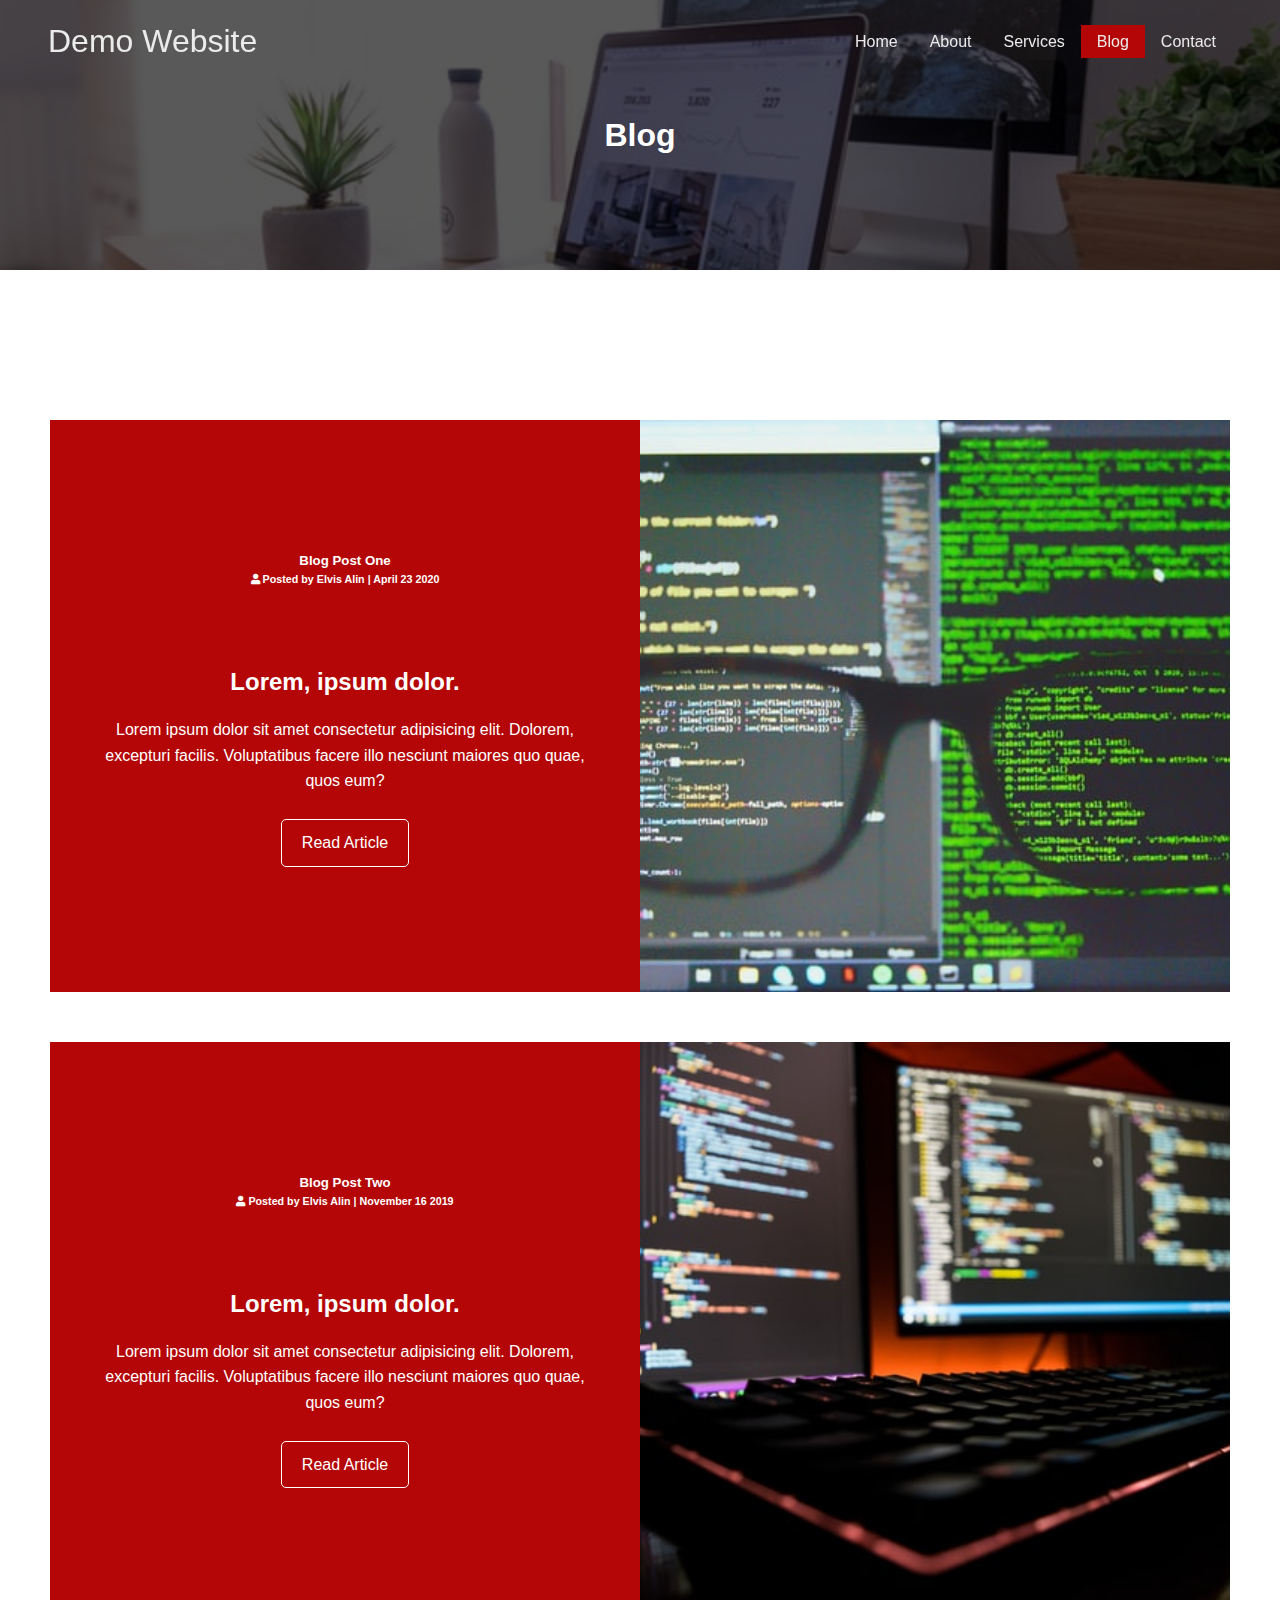
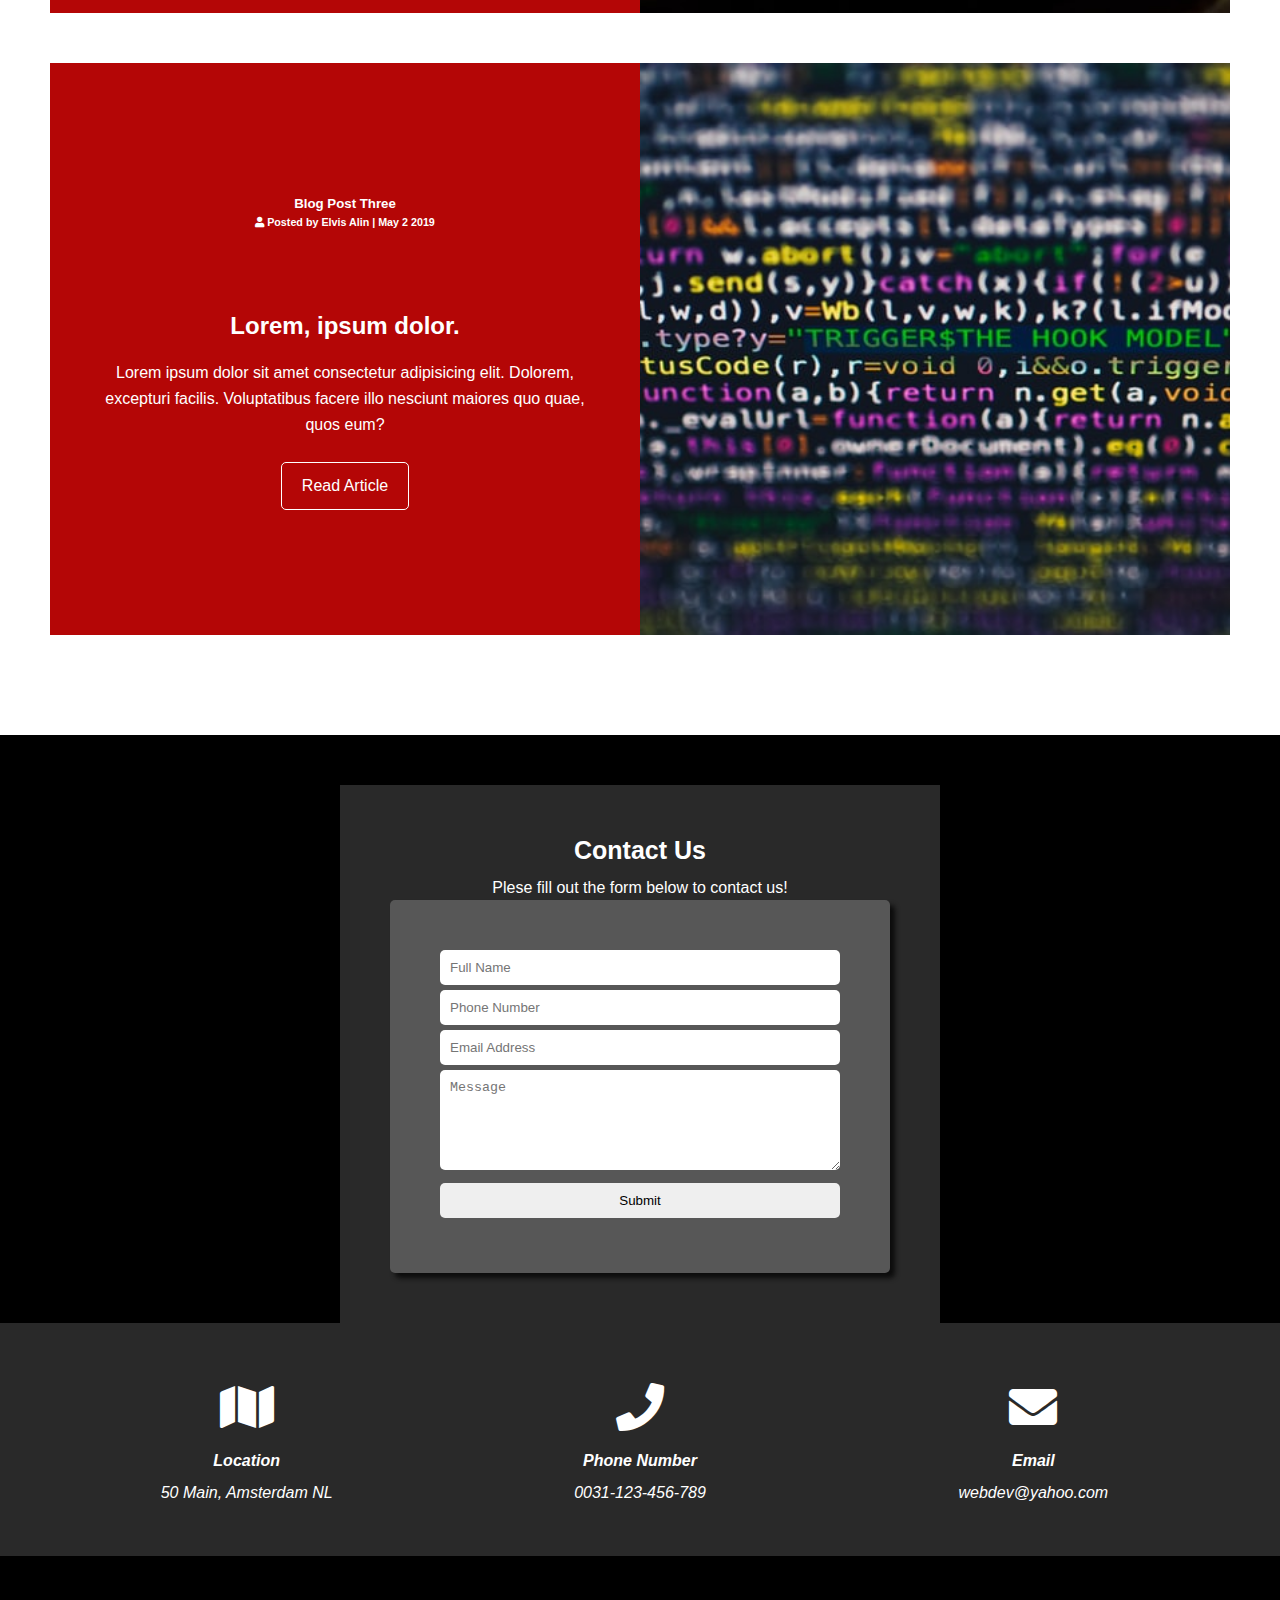
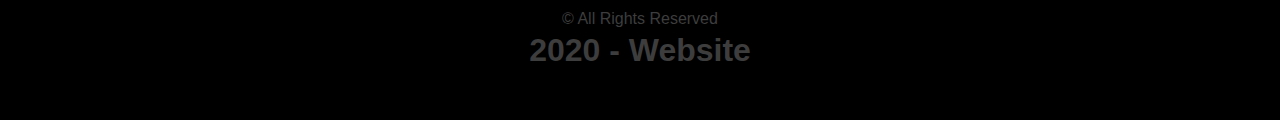
<file: blog.html>
<!DOCTYPE html>
<html lang="en">

<head>
  <meta charset="UTF-8">
  <meta name="viewport" content="width=device-width, initial-scale=1.0">
  <link rel="stylesheet" href="https://cdnjs.cloudflare.com/ajax/libs/font-awesome/5.15.1/css/all.min.css" />
  <title>Website</title>
  <link rel="stylesheet" href="css/utils.css">
  <link rel="stylesheet" href="css/style.css">
</head>

<body>
  <header class="header blog">

    <div class="navbar top" id="navbar">
      <a href="index.html">Demo Website</a>
      <div class="menu-btn">
        <div class="menu-btn-lines"></div>
      </div>
      <ul class="menu-items">
        <li><a href="index.html" class="menu-item">Home</a></li>
        <li><a href="index.html#about" class="menu-item">About</a></li>
        <li><a href="index.html#services" class="menu-item">Services</a></li>
        <li><a href="index.html#blog" class="menu-item active">Blog</a></li>
        <li><a href="index.html#contact" class="menu-item">Contact</a></li>
      </ul>
    </div>

    <div class="header-content flex-content">
      <h1>Blog</h1>
    </div>
  </header>




  <!-- BLOG -->
  <section id="blog">

    <div class="grid-items2">

      <div class="text flex-content">
        <div class="meta">
          <h5>Blog Post One</h5>
          <h6>
            <i class="fas fa-user"></i> Posted by
            <strong>Elvis Alin</strong> | April 23 2020
          </h6>
        </div>
        <h2>Lorem, ipsum dolor.</h2>
        <p>
          Lorem ipsum dolor sit amet consectetur adipisicing elit. Dolorem,
          excepturi facilis. Voluptatibus facere illo nesciunt maiores quo quae, quos eum?
        </p>
        <a href="post.html" class="btn btn-outline">Read Article</a>
      </div>

      <img src="poze/post.jpg" alt="">
    </div>

    <div class="grid-items2">

      <div class="text flex-content">
        <div class="meta">
          <h5>Blog Post Two</h5>
          <h6>
            <i class="fas fa-user"></i> Posted by
            <strong>Elvis Alin</strong> | November 16 2019
          </h6>
        </div>
        <h2>Lorem, ipsum dolor.</h2>
        <p>
          Lorem ipsum dolor sit amet consectetur adipisicing elit. Dolorem,
          excepturi facilis. Voluptatibus facere illo nesciunt maiores quo quae, quos eum?
        </p>
        <a href="post.html" class="btn btn-outline">Read Article</a>
      </div>

      <img src="poze/post (2).jpg" alt="">
    </div>

    <div class="grid-items2">

      <div class="text flex-content">
        <div class="meta">
          <h5>Blog Post Three</h5>
          <h6>
            <i class="fas fa-user"></i> Posted by
            <strong>Elvis Alin</strong> | May 2 2019
          </h6>
        </div>
        <h2>Lorem, ipsum dolor.</h2>
        <p>
          Lorem ipsum dolor sit amet consectetur adipisicing elit. Dolorem,
          excepturi facilis. Voluptatibus facere illo nesciunt maiores quo quae, quos eum?
        </p>
        <a href="post.html" class="btn btn-outline">Read Article</a>
      </div>

      <img src="poze/post (3).jpg" alt="">
    </div>
  </section>



  <!-- CONTACT -->
  <section id="contact">
    <div class="container">
      <div class="text-centered">
        <h4>Contact Us</h4>
        <p>Plese fill out the form below to contact us!</p>
      </div>
      <form id="contactForm" type="file" method="POST" data-netlify="true">
        <input type="text" placeholder="Full Name" name="name" id="name">
        <input type="tel" placeholder="Phone Number" name="tel" id="tel">
        <input type="email" placeholder="Email Address" name="email" id="email">
        <textarea placeholder="Message" name="message" id="message"></textarea>
        <input type="submit" value="Submit">
      </form>
    </div>
  </section>

  </main>

  <address>
    <div class="grid-items3">
      <div class="item">
        <i class="fas fa-map fa-3x"></i>
        <h4>Location</h4>
        <p>50 Main, Amsterdam NL</p>
      </div>

      <div class="item">
        <i class="fas fa-phone fa-3x"></i>
        <h4>Phone Number</h4>
        <p>0031-123-456-789</p>
      </div>

      <div class="item">
        <i class="fas fa-envelope fa-3x"></i>
        <h4>Email</h4>
        <p>webdev@yahoo.com</p>
      </div>
    </div>
  </address>


  <!-- FOOTER -->
  <footer class="text-centered">
    <p>&copy; All Rights Reserved </p>
    <h1>2020 - Website</h1>
  </footer>

  <script src="js/main.js"></script>
</body>

</html>
</file>
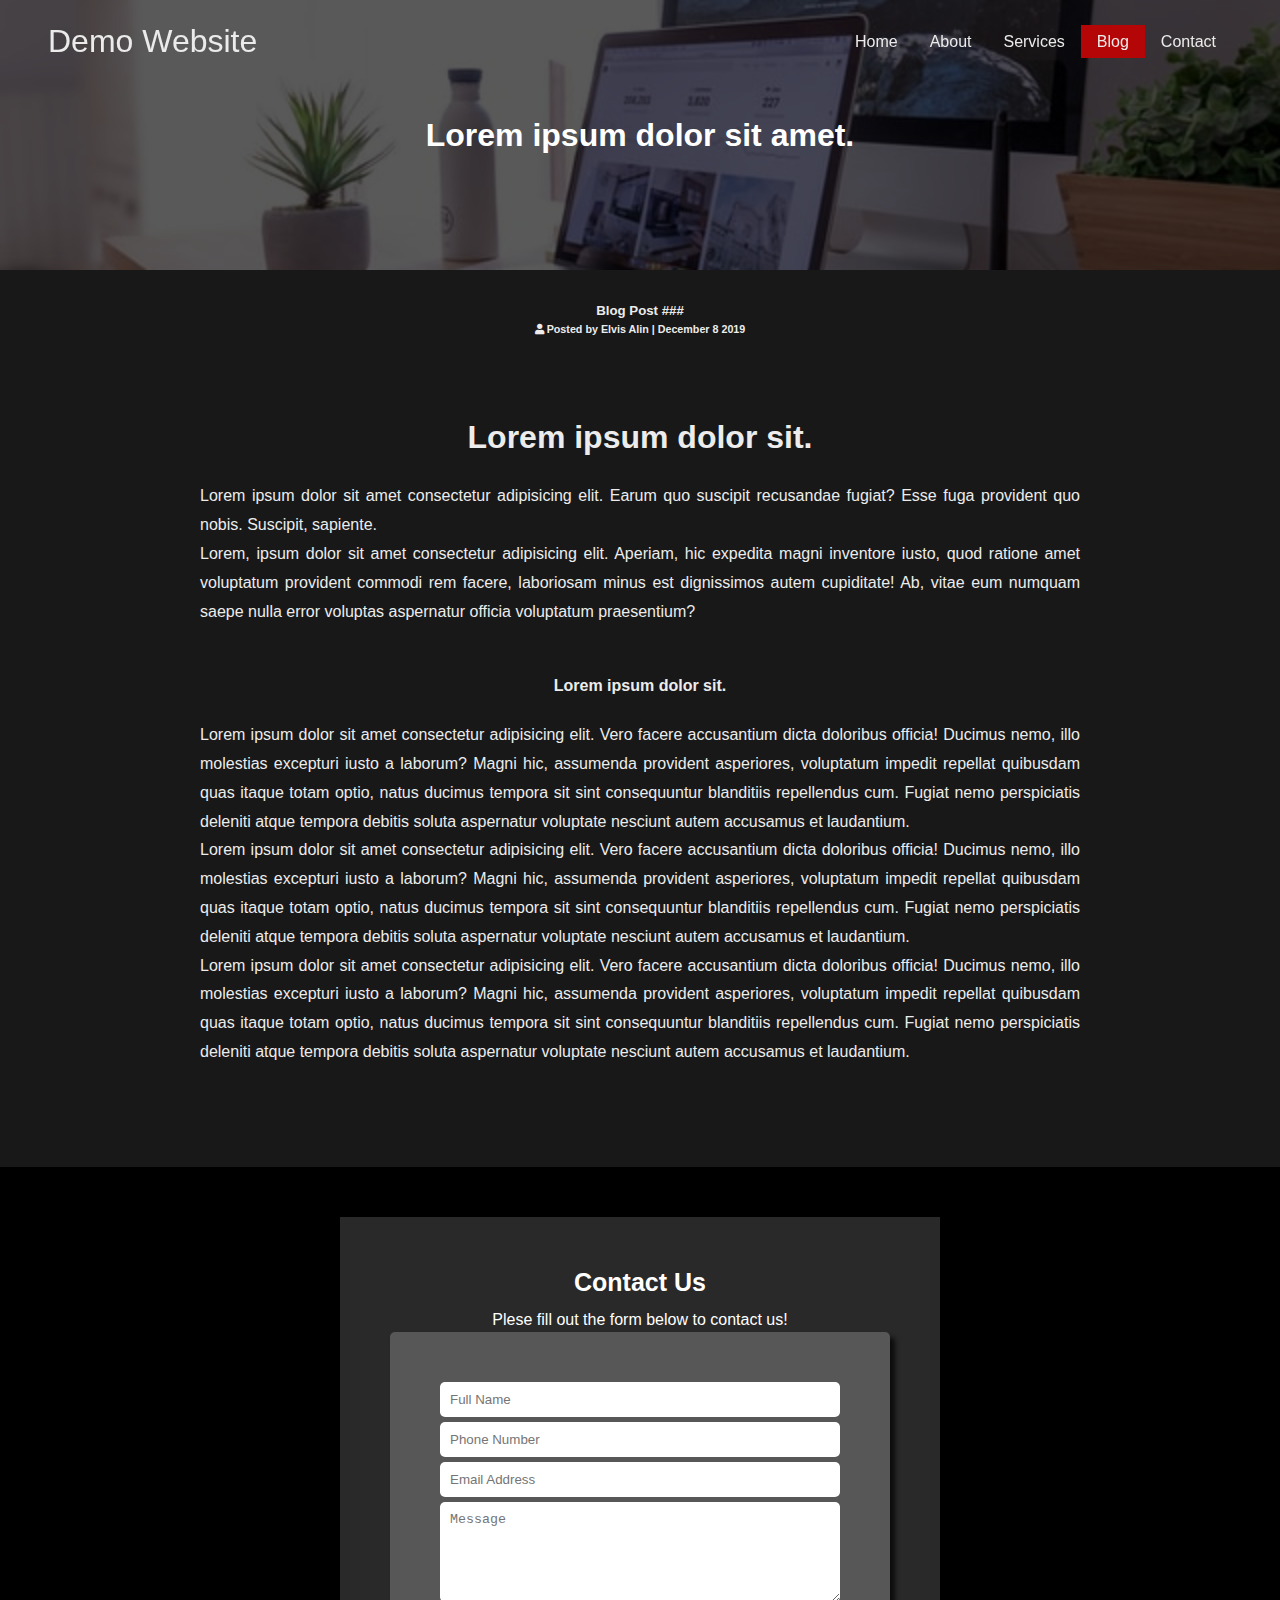
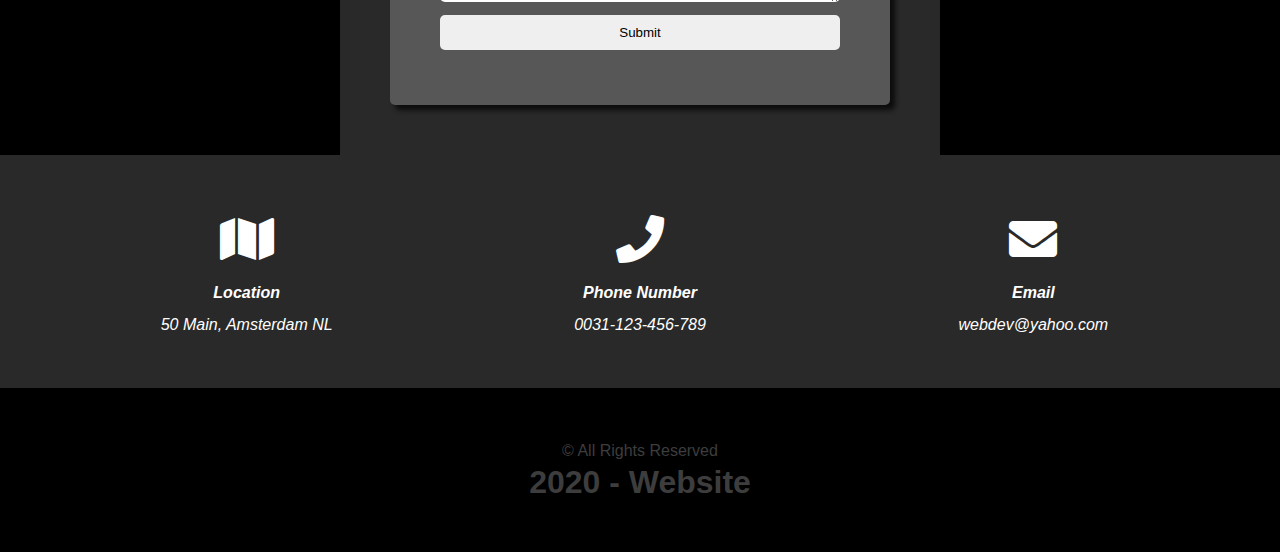
<file: post.html>
<!DOCTYPE html>
<html lang="en">

<head>
  <meta charset="UTF-8">
  <meta name="viewport" content="width=device-width, initial-scale=1.0">
  <link rel="stylesheet" href="https://cdnjs.cloudflare.com/ajax/libs/font-awesome/5.15.1/css/all.min.css" />
  <title>Website</title>
  <link rel="stylesheet" href="css/utils.css">
  <link rel="stylesheet" href="css/style.css">
</head>

<body>
  <header class="header blog">

    <div class="navbar top" id="navbar">
      <a href="index.html">Demo Website</a>
      <div class="menu-btn">
        <div class="menu-btn-lines"></div>
      </div>
      <ul class="menu-items">
        <li><a href="index.html" class="menu-item">Home</a></li>
        <li><a href="index.html#about" class="menu-item">About</a></li>
        <li><a href="index.html#services" class="menu-item">Services</a></li>
        <li><a href="index.html#blog" class="menu-item active">Blog</a></li>
        <li><a href="index.html#contact" class="menu-item">Contact</a></li>
      </ul>
    </div>

    <div class="header-content flex-content">
      <h1>Lorem ipsum dolor sit amet.</h1>
    </div>
  </header>


  <section id="post">
    <article>
      <div class="text-centered">
        <div class="meta">
          <h5>Blog Post ###</h5>
          <h6>
            <i class="fas fa-user"></i> Posted by
            <strong>Elvis Alin</strong> | December 8 2019
          </h6>
        </div>


        <h1>Lorem ipsum dolor sit.</h1><br>
        <p>Lorem ipsum dolor sit amet consectetur adipisicing elit. Earum quo suscipit
          recusandae fugiat? Esse fuga provident quo nobis. Suscipit, sapiente.
        </p>
        <p class="paragraph">
          Lorem, ipsum dolor sit amet consectetur adipisicing elit. Aperiam,
          hic expedita magni inventore iusto, quod ratione amet voluptatum provident commodi
          rem facere, laboriosam minus est dignissimos autem cupiditate! Ab, vitae eum
          numquam saepe nulla error voluptas aspernatur officia voluptatum praesentium?
        </p>
        <h4>Lorem ipsum dolor sit.</h4><br>
        <p>
          Lorem ipsum dolor sit amet consectetur adipisicing elit. Vero facere accusantium
          dicta doloribus officia! Ducimus nemo, illo molestias excepturi iusto a laborum?
          Magni hic, assumenda provident asperiores, voluptatum impedit repellat quibusdam
          quas itaque totam optio, natus ducimus tempora sit sint consequuntur blanditiis
          repellendus cum. Fugiat nemo perspiciatis deleniti atque tempora debitis soluta
          aspernatur voluptate nesciunt autem accusamus et laudantium.
        </p>
        <p>
          Lorem ipsum dolor sit amet consectetur adipisicing elit. Vero facere accusantium
          dicta doloribus officia! Ducimus nemo, illo molestias excepturi iusto a laborum?
          Magni hic, assumenda provident asperiores, voluptatum impedit repellat quibusdam
          quas itaque totam optio, natus ducimus tempora sit sint consequuntur blanditiis
          repellendus cum. Fugiat nemo perspiciatis deleniti atque tempora debitis soluta
          aspernatur voluptate nesciunt autem accusamus et laudantium.
        </p>
        <p>
          Lorem ipsum dolor sit amet consectetur adipisicing elit. Vero facere accusantium
          dicta doloribus officia! Ducimus nemo, illo molestias excepturi iusto a laborum?
          Magni hic, assumenda provident asperiores, voluptatum impedit repellat quibusdam
          quas itaque totam optio, natus ducimus tempora sit sint consequuntur blanditiis
          repellendus cum. Fugiat nemo perspiciatis deleniti atque tempora debitis soluta
          aspernatur voluptate nesciunt autem accusamus et laudantium.
        </p>
      </div>
    </article>
  </section>



  <!-- CONTACT -->
  <section id="contact">
    <div class="container">
      <div class="text-centered">
        <h4>Contact Us</h4>
        <p>Plese fill out the form below to contact us!</p>
      </div>
      <form id="contactForm" type="file" method="POST" data-netlify="true">
        <input type="text" placeholder="Full Name" name="name" id="name">
        <input type="tel" placeholder="Phone Number" name="tel" id="tel">
        <input type="email" placeholder="Email Address" name="email" id="email">
        <textarea placeholder="Message" name="message" id="message"></textarea>
        <input type="submit" value="Submit">
      </form>
    </div>
  </section>

  </main>

  <address>
    <div class="grid-items3">
      <div class="item">
        <i class="fas fa-map fa-3x"></i>
        <h4>Location</h4>
        <p>50 Main, Amsterdam NL</p>
      </div>

      <div class="item">
        <i class="fas fa-phone fa-3x"></i>
        <h4>Phone Number</h4>
        <p>0031-123-456-789</p>
      </div>

      <div class="item">
        <i class="fas fa-envelope fa-3x"></i>
        <h4>Email</h4>
        <p>webdev@yahoo.com</p>
      </div>
    </div>
  </address>


  <!-- FOOTER -->
  <footer class="text-centered">
    <p>&copy; All Rights Reserved </p>
    <h1>2020 - Website</h1>
  </footer>

  <script src="js/main.js"></script>
</body>

</html>
</file>
<file: css/utils.css>
/* REVEAL AND HIDE  */
.toggle-btn {
  display: none;
  cursor: pointer;
}

.toggle-btn-visible {
  display: block;
}

.toggle-target-hidden {
  display: none;
}

.toggle-target-expanded {
  display: block;
}


/* READ-MORE */
.read-more {
  color: rgb(255, 255, 255);
  margin: 20px;
  display: block;
  text-decoration: underline;
}

.read-more:hover {
  text-decoration: none;
}


/* Active */
.active {
  background: rgb(180, 6, 6);
  /* background-color: rgb(255, 0, 0); */
}

/* Titles */
.titles {
  font-weight: 700;
  font-size: 25px;
  margin-top: 100px;
  color: rgb(107, 107, 107);
}




/* BUTTONS */
.btn {
  padding: 10px 20px;
  border-radius: 5px;
  margin: 25px 0;
  color: #fff;
}

.btn:hover {
  opacity: 0.8;
}

.btn-primary {
  background: rgb(180, 6, 6);
  /* background: rgb(255, 0, 0); */
}

.btn-secondary {
  background: rgb(136, 136, 136);
}

.btn-outline {
  border: 1.5px solid rgb(255, 255, 255);
}

/* TEXT-CENTERED */
.text-centered {
  text-align: center;
}

/* Blog section bg color */
.text {
  padding: 100px 50px;
  background: rgb(180, 6, 6);
}

/* FLEX-CONTENT */
.flex-content {
  display: flex;
  flex-direction: column;
  justify-content: center;
  align-items: center;
  text-align: center;
  height: 100%;
  color: #fff;
}

/* GRID-ITEMS */
.grid-items2 {
  display: grid;
  grid-template-columns: repeat(2, 1fr);
}

.grid-items2 img {
  object-fit: cover;
  height: 100%;
}

.grid-items3 {
  display: grid;
  grid-template-columns: repeat(3, 1fr);
}

.grid-items4 {
  display: grid;
  grid-template-columns: repeat(4, 1fr);
}


/* META */
.meta {
  padding: 30px 0 80px 0;
}
</file>
<file: css/style.css>
/* globals */
* {
  margin: 0;
  padding: 0;
  box-sizing: border-box;
}

img {
  width: 100%;
}

body {
  font-family: Verdana, Geneva, Tahoma, sans-serif;
  line-height: 1.6;
  max-width: 1500px;
  margin: 0 auto;
}

h1,
h2,
h3,
h4 {
  line-height: 1.2;
}

a {
  text-decoration: none;
  color: rgb(226, 226, 226);
}

/* NAVBAR */
.navbar.top {
  background: transparent;
}

.navbar {
  position: fixed;
  top: 0;
  left: 0;
  right: 0;
  display: flex;
  justify-content: space-between;
  padding: 1rem 3rem;
  /* z-index: 1; */
  background: rgba(0, 0, 0, 0.8);
  transition: 0.5s ease-in-out;
  z-index: 20 !important;
  max-width: 1500px;
  margin: 0 auto;
}

.navbar a {
  text-decoration: none;
  color: #ebebeb;
  font-size: 2rem;
}

.menu-items {
  list-style: none;
  display: flex;
  align-items: center;
}

.menu-items li a {
  font-size: 1rem;
  padding: 0.5rem 1rem;
  transition: background 0.3s ease-in-out, color 1s ease-in-out;
}

.menu-items li a:hover {
  border-bottom: 1px solid red;
}

.menu-btn {
  position: relative;
  display: none;
  justify-content: center;
  align-items: center;
  width: 1.5rem;
  cursor: pointer;
  z-index: 20 !important;
}

.menu-btn-lines,
.menu-btn-lines::before,
.menu-btn-lines::after {
  width: 1.5rem;
  height: 0.2rem;
  background: #ebebeb;
  transition: all 0.5s ease-in-out;
}

.menu-btn-lines::before,
.menu-btn-lines::after {
  content: "";
  position: absolute;
}

.menu-btn-lines::before {
  transform: translateY(-0.45rem);
}

.menu-btn-lines::after {
  transform: translateY(0.45rem);
  z-index: 20 !important;
}


/* ANIMATION */
.menu-btn.open .menu-btn-lines {
  transform: translateX(2rem);
  background: transparent;
}

.menu-btn.open .menu-btn-lines::before {
  transform: rotate(45deg) translate(-1.5rem, 1.5rem);
  background: #fff;
}

.menu-btn.open .menu-btn-lines::after {
  transform: rotate(-45deg) translate(-1.5rem, -1.5rem);
  background: #fff;
}


/* HEADER */
.header {
  background: url(../poze/4.jpg) no-repeat center center / cover;
  height: 100vh;
  position: relative;
}

.header-content {
  color: rgb(255, 255, 255);
}

.header::before {
  content: "";
  top: 0;
  left: 0;
  width: 100%;
  height: 100%;
  position: absolute;
  background: rgba(0, 0, 0, 0.65);
}

.header * {
  z-index: 1;
}



/* ABOUT */
#about {
  padding: 50px;
}


.text h2 {
  margin-bottom: 20px;
}

#about .text {
  background: rgb(180, 6, 6);
  /* background: rgb(255, 0, 0); */
}




/* SERVICES */

#services {
  padding-top: 1px;
  background: rgb(228, 228, 228);
}

#services .grid-items4 {
  padding: 50px;
}

#services .item {
  margin-right: 20px;
  padding: 50px 30px;
  background: rgb(207, 207, 207);
  border-right: 2px solid rgb(197, 197, 197);
  box-shadow: 5px 5px 5px rgb(161, 161, 161);
  border-radius: 5px;
  transition: 0.3s ease-in-out;
}

#services .item:hover {
  transform: scale(1.04);
}

#services .item:last-child {
  border-right: none;
  margin-right: 0;
}

#services .item h3 {
  padding: 5px 0;
  margin: 0 0 20px 0;
  font-size: 20px;
  border-bottom: 1.5px solid rgb(255, 0, 0);
}


/* GALLERY */
#gallery .grid-items4 {
  padding: 50px;
}

#gallery .grid-items4 a {
  margin-right: 7px;
}




/* BLOG */
#blog {
  padding: 150px 50px 50px 50px;
}

.header.blog {
  height: 30vh;
}

#blog .grid-items2 {
  margin-bottom: 50px;
}


/* CONTACT */
#contact {
  background: #000;
  padding-top: 50px;
}

#contact h4 {
  font-size: 25px;
  margin-bottom: 10px;
}

#contact .container {
  max-width: 600px;
  margin: 0 auto;
  padding: 50px;
  background: rgb(41, 41, 41);
  color: #fff;
}

#contact form input,
#contact form textarea {
  width: 100%;
  padding: 10px;
  margin-bottom: 5px;
  border-radius: 5px;
  border: none;
}

#contact form input:hover,
#contact form textarea:hover {
  opacity: .9;
}

#contact form input:focus,
#contact form textarea:focus {
  outline-style: none;
}

#contact form textarea {
  height: 100px;
}

#contact form {
  padding: 50px;
  background: rgb(87, 87, 87);
  border-radius: 5px;
  box-shadow: 5px 5px 5px rgb(12, 12, 12);
}

/* ADDRESS */
address {
  background: rgb(41, 41, 41);
  color: #fff;
}

address .grid-items3 {
  text-align: center;
  padding: 50px;
}

address .item i {
  margin: 10px;
}

address .item h4 {
  margin: 10px;
}



/* FOOTER */
footer {
  background: #000;
  padding: 50px;
  color: rgb(61, 61, 61);
}



/* POST */
#post {
  background: rgb(24, 24, 24);
  color: rgb(236, 236, 236);
  padding-bottom: 100px;

}

#post article {
  padding: 0 250px;
  max-width: 1300px;
  margin: 0 auto;
}

#post article p {
  text-align: justify;
  line-height: 1.8;
}

#post article .paragraph {
  padding-bottom: 50px;
}
















/* MEDIAQUERIES  */

@media(max-width: 768px) {
  .menu-btn {
    display: flex;
  }

  .menu-items {
    flex-direction: column;
    justify-content: space-around;
    position: absolute;
    top: 0;
    right: 0;
    left: 0;
    height: 100vh;
    transform: translateX(100vw);
    background: rgb(26, 26, 26);
    transition: transform 0.5s ease-in-out;
  }

  .menu-items.open {
    transform: translateX(0);
  }

  .menu-items li {
    width: 100vw;
    height: 100%;
  }

  .menu-items li a {
    color: #fff;
    font-size: 3vh;
    display: flex;
    justify-content: center;
    align-items: center;
    width: 100%;
    height: 100%;
    border-bottom: 1px solid rgb(56, 56, 56);
  }

  /* GRID-ITEMS */
  .grid-items2 {
    display: block;
  }

  .grid-items3 {
    display: block;
  }

  .grid-items4 {
    display: block;
  }

  .header-content {
    padding: 0 10px;
  }




  /* ABOUT */
  #about {
    padding: 0;
  }

  .text {
    padding: 25px 20px;
  }

  #about img,
  #blog img {
    display: block;
  }



  /* GALLERY */
  #gallery .grid-items4 {
    padding: 7px;

  }

  #gallery .grid-items4 a {
    margin-right: 7px;
  }



  /* SERVICES */
  #services .grid-items4 {
    padding: 30px 0 0 0;
  }

  #services .item {
    padding: 25px 10px;
    border-bottom: 1px solid #000;
    margin-right: 0;
    box-shadow: none;
  }

  #services .item h3 {
    border-bottom: none;
  }

  #services .item:last-child {
    border-bottom: none;
  }

  #services .item:hover {
    transform: none;
  }




  /* BLOG */
  #blog {
    padding: 30px 0 0 0;
  }


  /* CONTACT */
  #contact .container {
    padding: 20px 20px;
  }

  #contact form {
    padding: 30px 0 0 0;
    background: none;
    box-shadow: none;
  }

  /* ADDRESS */
  address .grid-items3 {
    padding: 0;
  }

  address .item {
    border-bottom: 1px solid #000;
    padding: 20px 0;
  }


  address .item:last-child {
    border-bottom: none;
  }




  /* POST */
  #post article {
    padding: 0 40px;
  }

  #post article p {
    line-height: 1.6;
  }

}

@media(min-width: 769px) and (max-width: 1100px) {
  #post article {
    padding: 0 100px;
  }

  .grid-items4 {
    display: grid;
    grid-template-columns: repeat(2, 1fr);
  }

  #services .item {
    margin: 10px;

  }
}


@media(min-width: 1101px) and (max-width: 1300px) {
  #post article {
    padding: 0 200px;
  }
}
</file>
